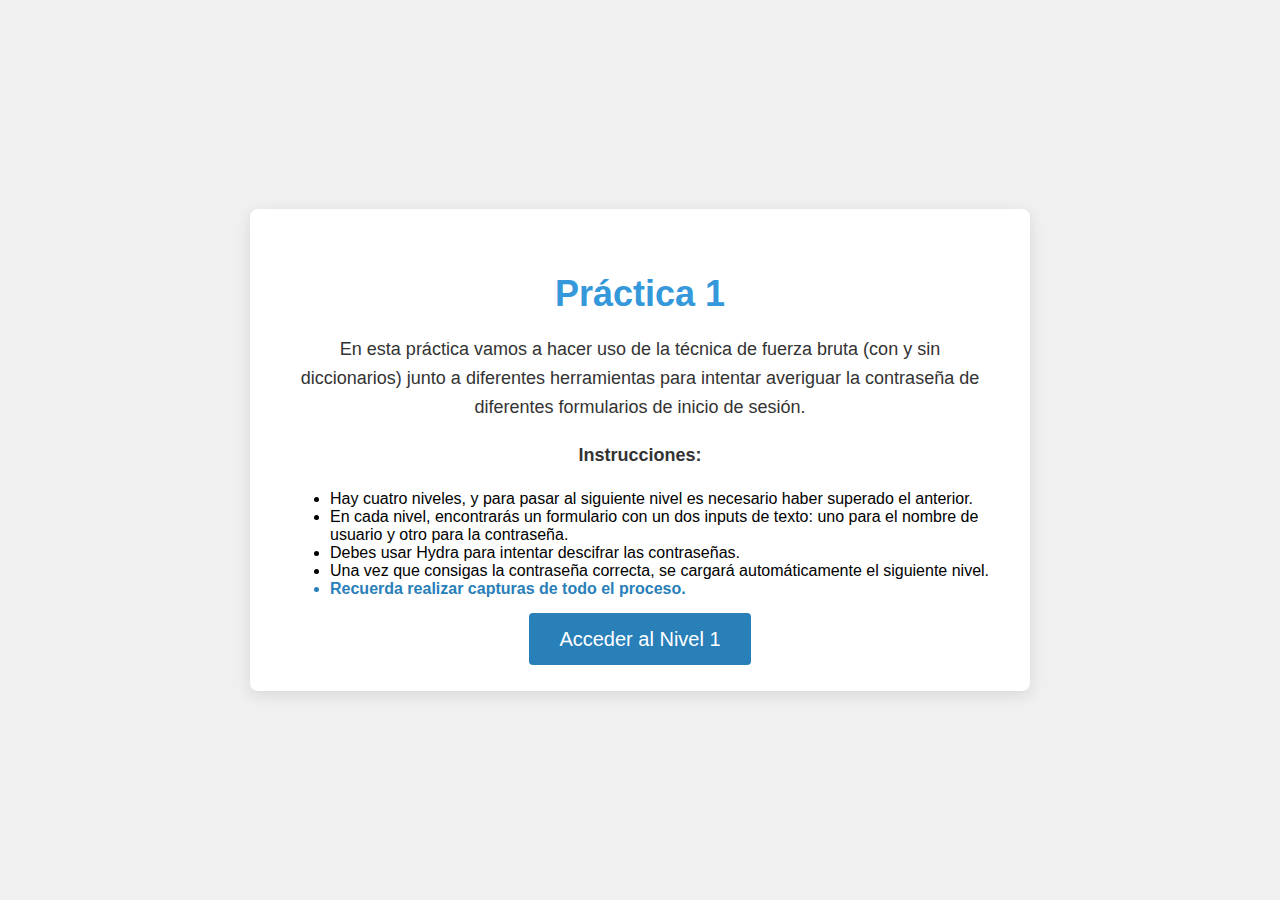
<file: source/login/index.html>
<!DOCTYPE html>
<html lang="es">
<head>
    <meta charset="UTF-8">
    <meta name="viewport" content="width=device-width, initial-scale=1.0">
    <title>Práctica 1</title>
    <link rel="stylesheet" href="styles.css">
    <link rel="stylesheet" href="index_styles.css">
</head>
<body>
    <div class="container">
        <h1>Práctica 1</h1>
        <p>En esta práctica vamos a hacer uso de la técnica de fuerza bruta (con y sin diccionarios) junto a diferentes herramientas para intentar averiguar la contraseña de diferentes formularios de inicio de sesión.</p>
        <p><strong>Instrucciones:</strong></p>
        <ul style="text-align: left">
            <li>Hay cuatro niveles, y para pasar al siguiente nivel es necesario haber superado el anterior.</li>
            <li>En cada nivel, encontrarás un formulario con un dos inputs de texto: uno para el nombre de usuario y otro para la contraseña.</li>
            <li>Debes usar Hydra para intentar descifrar las contraseñas.</li>
            <li>Una vez que consigas la contraseña correcta, se cargará automáticamente el siguiente nivel.</li>
            <li>Recuerda realizar capturas de todo el proceso.</li>
        </ul>
        <div class="button-container">
            <a href="level1.html">Acceder al Nivel 1</a>
        </div>
    </div>
</body>
</html>
</file>
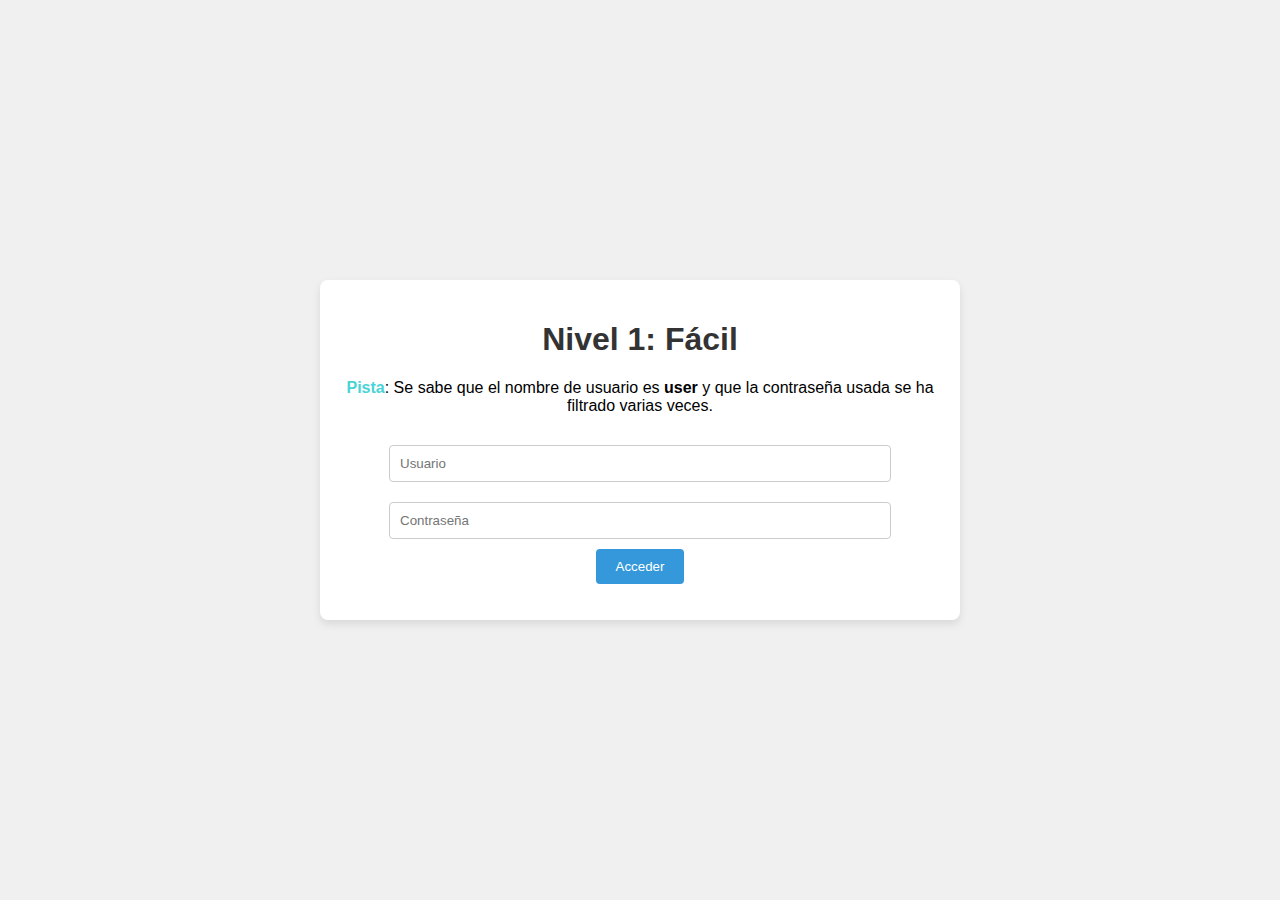
<file: source/login/level1.html>
<!DOCTYPE html>
<html lang="es">
<head>
    <meta charset="UTF-8">
    <meta name="viewport" content="width=device-width, initial-scale=1.0">
    <title>Nivel 1</title>
    <link rel="stylesheet" href="styles.css">
</head>
<body class="nivel1">
    <div class="container">
        <h1>Nivel 1: Fácil</h1>
        <p><span>Pista</span>: Se sabe que el nombre de usuario es <b>user</b> y que la contraseña usada se ha filtrado varias veces.</p>
        <form id="loginForm" data-level="level1">
            <input type="text" id="user" placeholder="Usuario" required><br>
            <input type="password" id="pass" placeholder="Contraseña" required><br>
            <input type="submit" value="Acceder">
        </form>
        <p id="error"></p>
    </div>
    <script src="script.js"></script>
</body>
</html>
</file>
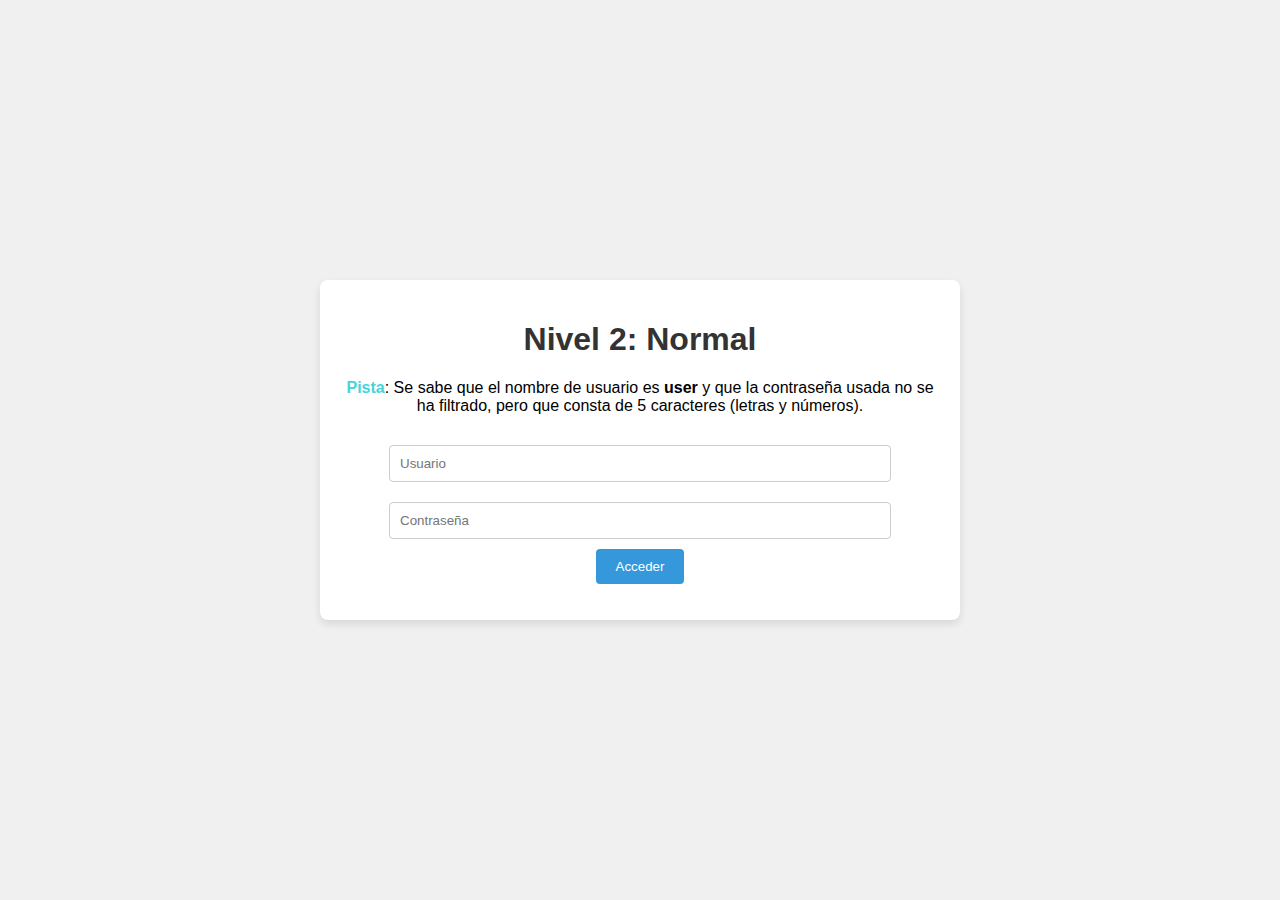
<file: source/login/level2.html>
<!DOCTYPE html>
<html lang="es">
<head>
    <meta charset="UTF-8">
    <meta name="viewport" content="width=device-width, initial-scale=1.0">
    <title>Nivel 2</title>
    <link rel="stylesheet" href="styles.css">
</head>
<body class="nivel1">
    <div class="container">
        <h1>Nivel 2: Normal</h1>
        <p><span>Pista</span>: Se sabe que el nombre de usuario es <b>user</b> y que la contraseña usada no se ha filtrado, pero que consta de 5 caracteres (letras y números).</p>
        <form id="loginForm" data-level="level2">
            <input type="text" id="user" placeholder="Usuario" required><br>
            <input type="password" id="pass" placeholder="Contraseña" required><br>
            <input type="submit" value="Acceder">
        </form>
        <p id="error"></p>
    </div>
    <script src="script.js"></script>
</body>
</html>
</file>
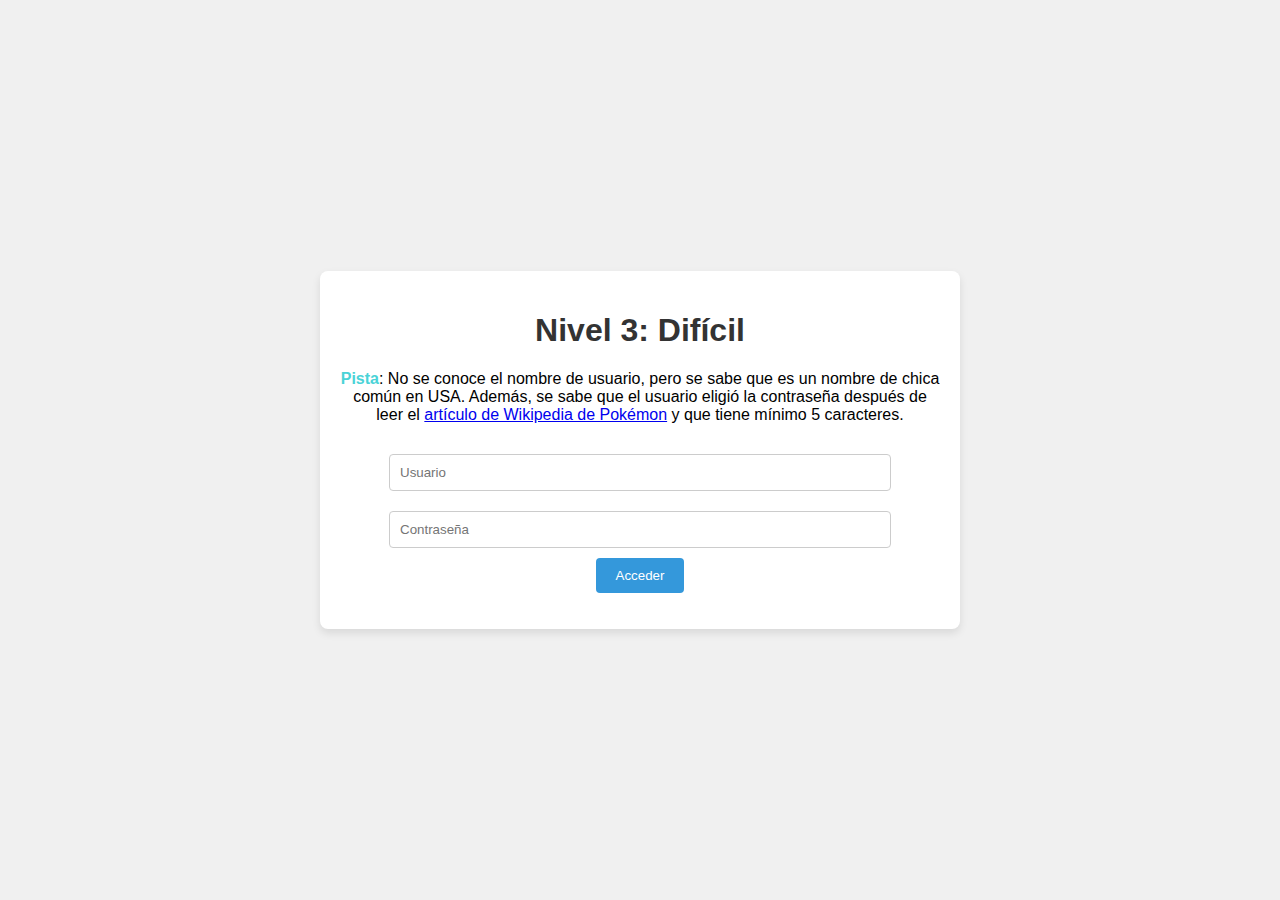
<file: source/login/level3.html>
<!DOCTYPE html>
<html lang="es">
<head>
    <meta charset="UTF-8">
    <meta name="viewport" content="width=device-width, initial-scale=1.0">
    <title>Nivel 3</title>
    <link rel="stylesheet" href="styles.css">
</head>
<body class="nivel3">
    <div class="container">
        <h1>Nivel 3: Difícil</h1>
        <p><span>Pista</span>: No se conoce el nombre de usuario, pero se sabe que es un nombre de chica común en USA. Además, se sabe que el usuario eligió la contraseña después de leer el <a target="_blank" href="https://es.wikipedia.org/wiki/Pok%C3%A9mon">artículo de Wikipedia de Pokémon</a> y que tiene mínimo 5 caracteres.</p>
        <form id="loginForm" data-level="level3">
            <input type="text" id="user" placeholder="Usuario" required><br>
            <input type="password" id="pass" placeholder="Contraseña" required><br>
            <input type="submit" value="Acceder">
        </form>
        <p id="error"></p>
    </div>
    <script src="script.js"></script>
</body>
</html>
</file>
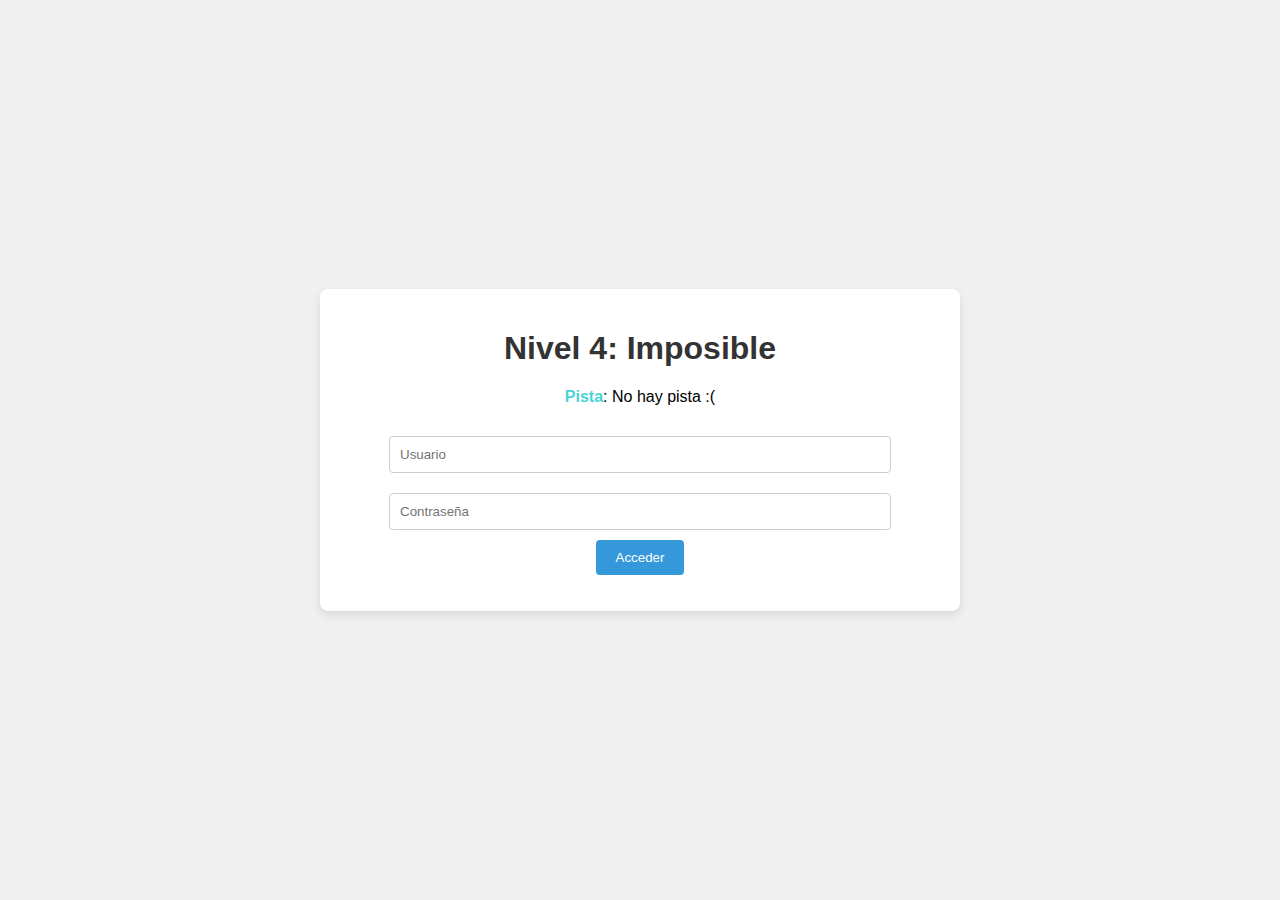
<file: source/login/level4.html>
<!DOCTYPE html>
<html lang="es">
<head>
    <meta charset="UTF-8">
    <meta name="viewport" content="width=device-width, initial-scale=1.0">
    <title>Nivel 4</title>
    <link rel="stylesheet" href="styles.css">
</head>
<body class="nivel4">
    <div class="container">
        <h1>Nivel 4: Imposible</h1>
        <p><span>Pista</span>: No hay pista :(</p>
        <form id="loginForm" data-level="level4">
            <input type="text" id="user" placeholder="Usuario" required><br>
            <input type="password" id="pass" placeholder="Contraseña" required><br>
            <input type="submit" value="Acceder">
        </form>
        <p id="error"></p>
    </div>
    <script src="script.js"></script>
</body>
</html>
</file>
<file: source/login/styles.css>
body {
  font-family: Arial, sans-serif;
  margin: 0;
  padding: 0;
  display: flex;
  justify-content: center;
  align-items: center;
  min-height: 100vh;
  background-color: #f0f0f0;
}

.container {
  background-color: white;
  padding: 20px;
  border-radius: 8px;
  box-shadow: 0 4px 8px rgba(0, 0, 0, 0.1);
  text-align: center;
  width: 80%;
  max-width: 600px;
}

h1 {
  color: #333;
}

form {
  margin-top: 20px;
}

input[type="text"], input[type="password"] {
  padding: 10px;
  width: 80%;
  margin: 10px 0;
  border: 1px solid #ccc;
  border-radius: 4px;
}

input[type="submit"] {
  padding: 10px 20px;
  background-color: #3498db;
  color: white;
  border: none;
  border-radius: 4px;
  cursor: pointer;
}

input[type="submit"]:hover {
  background-color: #2980b9;
}

.success {
  color: green;
}

.error {
  color: red;
}

p > span {
  color:rgb(74, 211, 215);
  font-weight: 700;
}
</file>
<file: source/login/index_styles.css>
body {
    font-family: 'Arial', sans-serif;
    margin: 0;
    padding: 0;
    background-color: #f0f0f0;
    display: flex;
    justify-content: center;
    align-items: center;
    height: 100vh;
}
.container {
    background-color: #fff;
    padding: 40px;
    border-radius: 8px;
    box-shadow: 0 4px 15px rgba(0, 0, 0, 0.1);
    text-align: center;
    width: 80%;
    max-width: 700px;
}
h1 {
    color: #3498db;
    font-size: 36px;
    margin-bottom: 20px;
}
p {
    font-size: 18px;
    color: #333;
    margin: 20px 0;
    line-height: 1.6;
}
.button-container {
    margin-top: 30px;
}
a {
    text-decoration: none;
    font-size: 20px;
    background-color: #2980b9;
    color: white;
    padding: 15px 30px;
    border-radius: 4px;
    transition: background-color 0.3s ease;
}
a:hover {
    background-color: #1c6690;
}
ul li:last-child {
    color: #2980b9;
    font-weight: bold;
}
</file>
